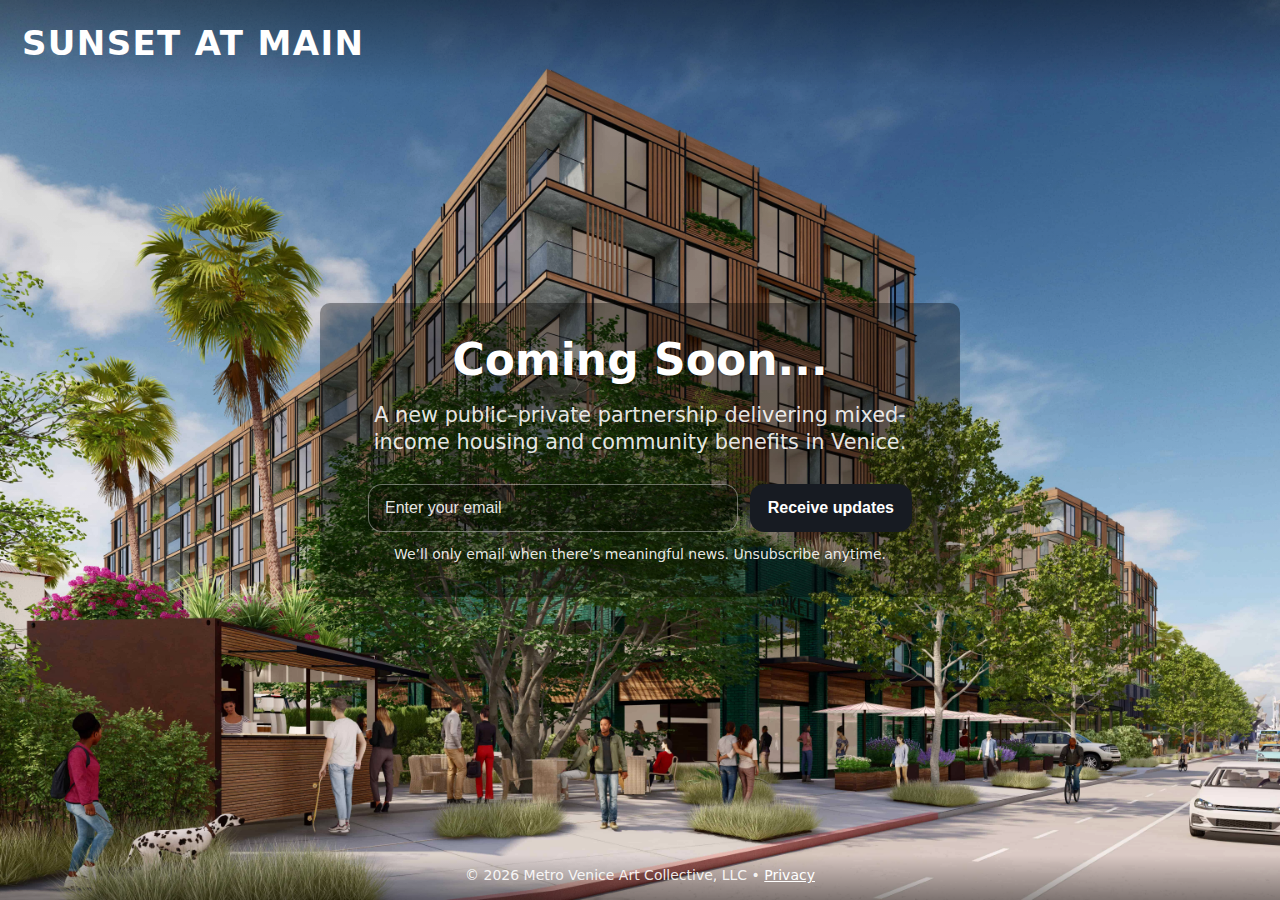
<file: index.html>
<!doctype html>
<html lang="en">
<head>
<meta charset="utf-8" />
<meta name="viewport" content="width=device-width, initial-scale=1" />
<title>Sunset at Main — Coming Soon</title>
<meta name="description" content="A new public–private partnership delivering mixed-income housing and community benefits in Venice. Join for meaningful updates only.">
<link rel="icon" href="/favicon.ico">

<style>
  :root { --fg:#fff; --muted:rgba(255,255,255,.9); --btn:#171b22; --radius:14px; }
  *{box-sizing:border-box;margin:0}
  html,body{height:100%}
  body{font:400 16px/1.5 ui-sans-serif,system-ui,-apple-system,Segoe UI,Roboto,Arial,sans-serif;color:var(--fg);background:#000;overflow:hidden}

  /* One full-screen canvas */
  .hero{position:relative;height:100svh;width:100vw;overflow:hidden;display:flex;align-items:center;justify-content:center;text-align:center}
  .bg{position:absolute;inset:0;z-index:0;background: center 72% / cover no-repeat url("/images/rendering.jpg");filter:brightness(1.05) saturate(1.04)}
  .overlay{position:absolute;inset:0;z-index:1;pointer-events:none;background:
    linear-gradient(180deg, rgba(0,0,0,.18) 0%, rgba(0,0,0,.08) 38%, rgba(0,0,0,0) 70%)}

  /* Header & footer float on top of the image */
  header{position:absolute;top:0;left:0;right:0;z-index:3;padding:18px 22px;background:linear-gradient(to bottom, rgba(0,0,0,.35), rgba(0,0,0,0))}
  .wordmark{font-weight:800;letter-spacing:.04em;text-transform:uppercase;font-size:clamp(22px,3.2vw,34px);text-align:left}

  footer{position:absolute;left:0;right:0;bottom:0;z-index:3;text-align:center;padding:10px 0 14px;font-size:14px;color:var(--muted);
    background:linear-gradient(to top, rgba(0,0,0,.42), rgba(0,0,0,0))}

  /* Center content box */
  .center-content {
    position:relative; z-index:2;
    background: rgba(0,0,0,0.35);
    padding: 2em 3em;
    border-radius: 10px;
    display:flex;
    flex-direction:column;
    align-items:center;
    gap:12px;
    max-width:640px;
  }

  h1{font-weight:800;font-size:clamp(28px,4.6vw,44px);line-height:1.12;text-shadow:0 1px 2px rgba(0,0,0,.25)}
  .tagline{max-width:56ch;line-height:1.3;font-size:1.3em;margin:.3rem 0 1rem;color:var(--muted)}

  /* Form */
  .signup{display:grid;grid-template-columns:1fr auto;gap:12px;width:100%}
  .signup input[type=email]{padding:14px 16px;border-radius:var(--radius);border:1px solid rgba(255,255,255,.38);background:rgba(0,0,0,.28);color:#fff;font-size:1em;outline:none}
  .signup input::placeholder{color:var(--muted)}
  .signup button{padding:14px 18px;border:0;border-radius:var(--radius);background:var(--btn);color:#fff;font-weight:700;font-size:1em;cursor:pointer}
  .micro{max-width:640px;font-size:14px;color:var(--muted)}

  @media (max-width:560px){ .signup{grid-template-columns:1fr} .center-content{padding:1.5em 1.2em} }
</style>
<link rel="apple-touch-icon" href="/images/favicon.png">
<meta name="theme-color" content="#111827">
</head>
<body>

<section class="hero">
  <div class="bg" aria-hidden="true"></div>
  <div class="overlay" aria-hidden="true"></div>

  <header><div class="wordmark">Sunset at Main</div></header>

  <div class="center-content">
    <h1>Coming Soon...</h1>
    <p class="tagline">A new public–private partnership delivering mixed-income housing and community benefits in Venice.</p>

    <form class="signup"
          action="https://buttondown.email/api/emails/embed-subscribe/sunsetatmain"
          method="post" accept-charset="UTF-8" target="_blank" novalidate>
      <input type="email" name="email" placeholder="Enter your email" required>
      <input type="hidden" name="redirect_url" value="https://sunsetatmain.com/thanks.html">
      <button type="submit">Receive updates</button>
    </form>

    <p class="micro">We’ll only email when there’s meaningful news. Unsubscribe anytime.</p>
  </div>

  <footer>© <span id="y"></span> Metro Venice Art Collective, LLC • <a href="/privacy.html" style="color:#fff">Privacy</a></footer>
</section>

<script>document.getElementById('y').textContent=new Date().getFullYear()</script>
</body>
</html>
</file>
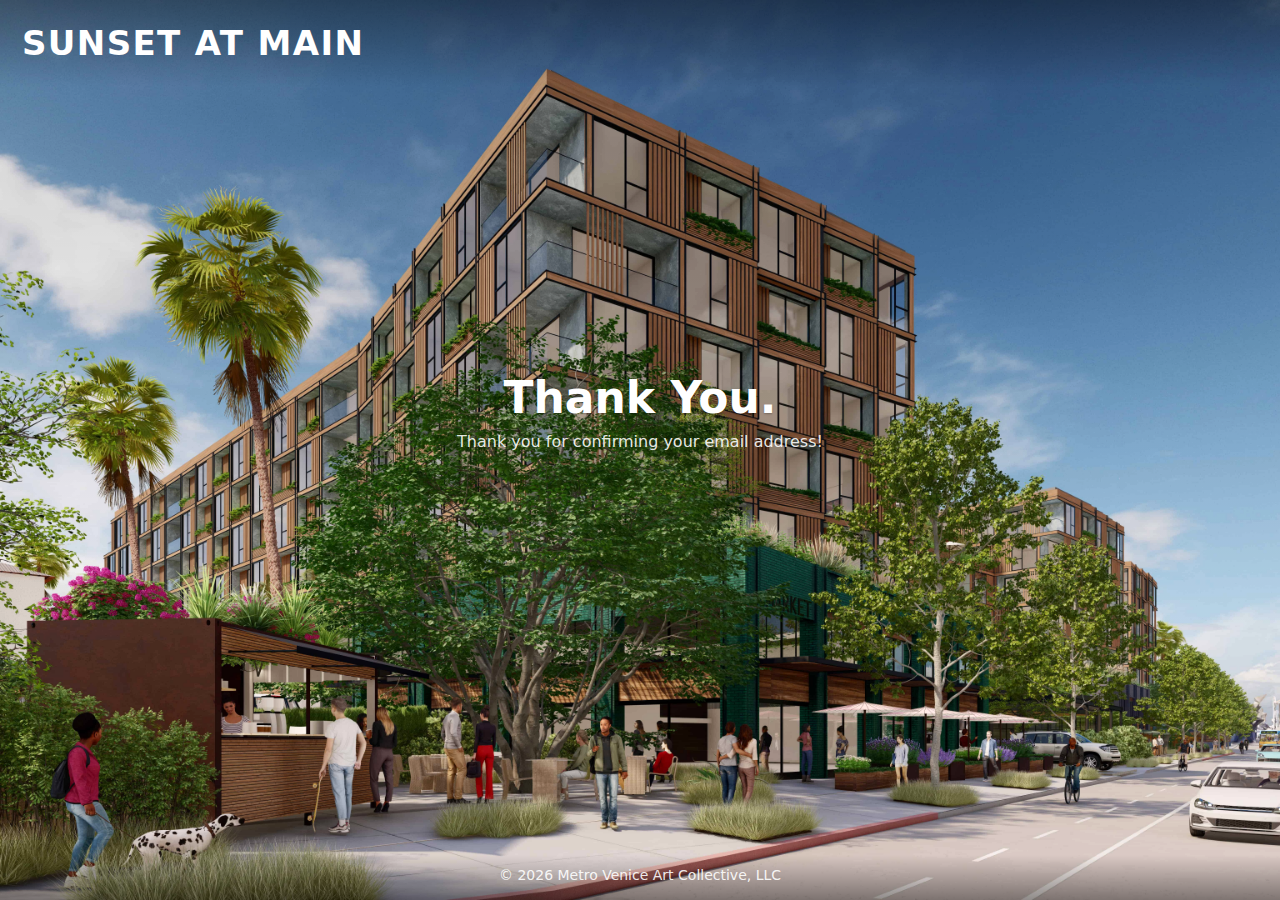
<file: confirmed.html>
<!doctype html>
<html lang="en">
<head>
<meta charset="utf-8" />
<meta name="viewport" content="width=device-width, initial-scale=1" />
<title>Thank You — Sunset at Main</title>
<meta name="robots" content="noindex,nofollow" />
<link rel="apple-touch-icon" href="/images/favicon.png">
<meta name="theme-color" content="#111827">
<link rel="icon" type="image/png" sizes="32x32" href="/images/favicon.png?v=6">
<link rel="shortcut icon" href="/images/favicon.png?v=6">

<style>
  :root { --fg:#fff; --muted:rgba(255,255,255,.9); --radius:14px }
  *{box-sizing:border-box;margin:0}
  html,body{height:100%}
  body{font:400 16px/1.5 ui-sans-serif,system-ui,-apple-system,Segoe UI,Roboto,Arial,sans-serif;color:var(--fg);background:#000;overflow:hidden}

  .hero{position:relative;height:100svh;width:100vw;overflow:hidden;display:flex;align-items:center;justify-content:center;text-align:center}
  .bg{position:absolute;inset:0;z-index:0;background: center 72% / cover no-repeat url("/images/rendering.jpg");filter:brightness(1.05) saturate(1.04)}
  .overlay{position:absolute;inset:0;z-index:1;pointer-events:none;background:
    linear-gradient(180deg, rgba(0,0,0,.18) 0%, rgba(0,0,0,.08) 38%, rgba(0,0,0,0) 70%)}

  header{position:absolute;top:0;left:0;right:0;z-index:3;padding:18px 22px;background:linear-gradient(to bottom, rgba(0,0,0,.35), rgba(0,0,0,0))}
  .wordmark{font-weight:800;letter-spacing:.04em;text-transform:uppercase;font-size:clamp(22px,3.2vw,34px);text-align:left}

  footer{position:absolute;left:0;right:0;bottom:0;z-index:3;text-align:center;padding:10px 0 14px;font-size:14px;color:var(--muted);
    background:linear-gradient(to top, rgba(0,0,0,.42), rgba(0,0,0,0))}

  .wrap{position:relative;z-index:2;display:flex;flex-direction:column;align-items:center;gap:10px;padding:0 20px 76px}
  h1{font-weight:800;font-size:clamp(28px,4.6vw,44px);line-height:1.12;text-shadow:0 1px 2px rgba(0,0,0,.25)}
  .tagline{max-width:56ch;line-height:1.22;color:var(--muted)}

  @media (max-width:560px){ .wrap{padding-bottom:90px} }
</style>
<link rel="icon" href="/favicon.ico">
</head>
<body>

<section class="hero">
  <div class="bg" aria-hidden="true"></div>
  <div class="overlay" aria-hidden="true"></div>

  <header><div class="wordmark">Sunset at Main</div></header>

  <div class="wrap">
    <h1>Thank You.</h1>
    <p class="tagline">Thank you for confirming your email address!</p>
  </div>

  <footer>© <span id="y"></span> Metro Venice Art Collective, LLC</footer>
</section>

<script>document.getElementById('y').textContent=new Date().getFullYear()</script>
</body>
</html>
</file>
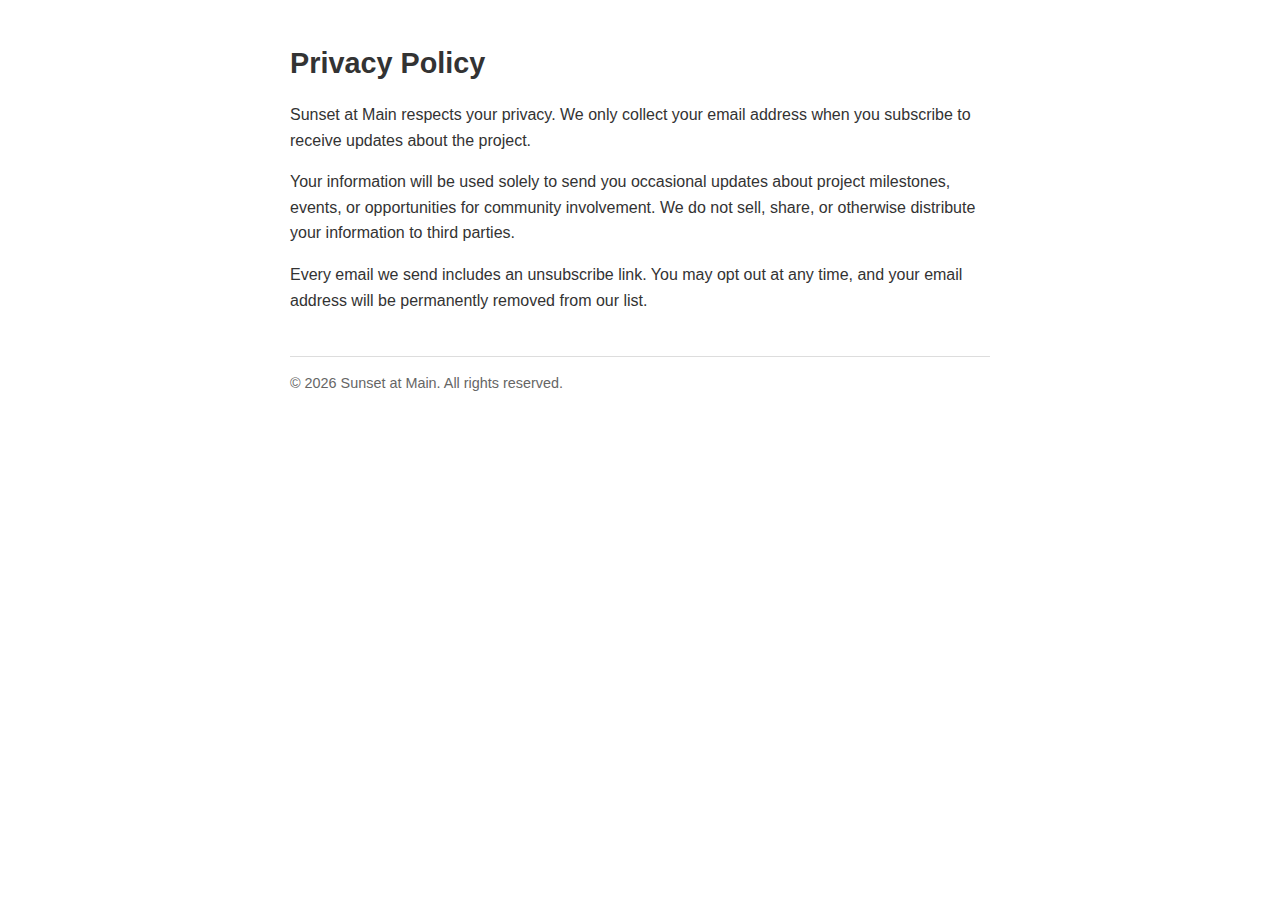
<file: privacy.html>
<!DOCTYPE html>
<html lang="en">
<head>
  <meta charset="UTF-8">
  <meta name="viewport" content="width=device-width, initial-scale=1.0">
  <title>Privacy Policy — Sunset at Main</title>
  <style>
    body {
      font-family: Arial, sans-serif;
      line-height: 1.6;
      max-width: 700px;
      margin: 40px auto;
      padding: 0 20px;
      color: #333;
    }
    h1 {
      font-size: 1.8em;
      margin-bottom: 0.5em;
    }
    footer {
      margin-top: 3em;
      font-size: 0.9em;
      color: #666;
      border-top: 1px solid #ddd;
      padding-top: 1em;
    }
  </style>
</head>
<body>
  <h1>Privacy Policy</h1>
  <p>
    Sunset at Main respects your privacy. We only collect your email address when you subscribe to receive updates about the project. 
  </p>
  <p>
    Your information will be used solely to send you occasional updates about project milestones, events, or opportunities for community involvement. 
    We do not sell, share, or otherwise distribute your information to third parties. 
  </p>
  <p>
    Every email we send includes an unsubscribe link. You may opt out at any time, and your email address will be permanently removed from our list.
  </p>

  <footer>
    &copy; <script>document.write(new Date().getFullYear())</script> Sunset at Main. All rights reserved.
  </footer>
</body>
</html>
</file>
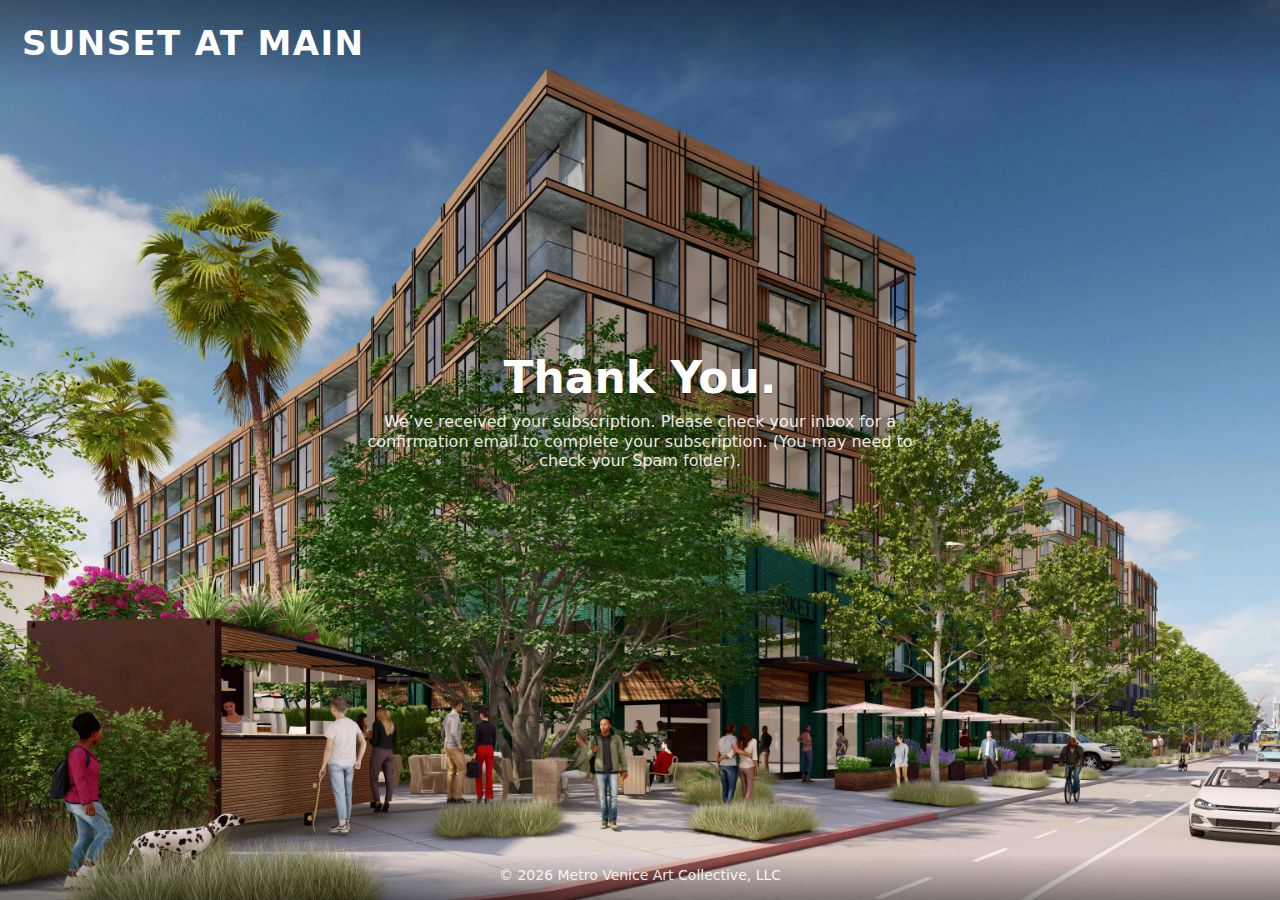
<file: thanks.html>
<!doctype html>
<html lang="en">
<head>
<meta charset="utf-8" />
<meta name="viewport" content="width=device-width, initial-scale=1" />
<title>Thank You — Sunset at Main</title>
<meta name="robots" content="noindex,nofollow" />
<link rel="apple-touch-icon" href="/images/favicon.png">
<meta name="theme-color" content="#111827">

<style>
  :root { --fg:#fff; --muted:rgba(255,255,255,.9); --radius:14px }
  *{box-sizing:border-box;margin:0}
  html,body{height:100%}
  body{font:400 16px/1.5 ui-sans-serif,system-ui,-apple-system,Segoe UI,Roboto,Arial,sans-serif;color:var(--fg);background:#000;overflow:hidden}

  .hero{position:relative;height:100svh;width:100vw;overflow:hidden;display:flex;align-items:center;justify-content:center;text-align:center}
  .bg{position:absolute;inset:0;z-index:0;background: center 72% / cover no-repeat url("/images/rendering.jpg");filter:brightness(1.05) saturate(1.04)}
  .overlay{position:absolute;inset:0;z-index:1;pointer-events:none;background:
    linear-gradient(180deg, rgba(0,0,0,.18) 0%, rgba(0,0,0,.08) 38%, rgba(0,0,0,0) 70%)}

  header{position:absolute;top:0;left:0;right:0;z-index:3;padding:18px 22px;background:linear-gradient(to bottom, rgba(0,0,0,.35), rgba(0,0,0,0))}
  .wordmark{font-weight:800;letter-spacing:.04em;text-transform:uppercase;font-size:clamp(22px,3.2vw,34px);text-align:left}

  footer{position:absolute;left:0;right:0;bottom:0;z-index:3;text-align:center;padding:10px 0 14px;font-size:14px;color:var(--muted);
    background:linear-gradient(to top, rgba(0,0,0,.42), rgba(0,0,0,0))}

  .wrap{position:relative;z-index:2;display:flex;flex-direction:column;align-items:center;gap:10px;padding:0 20px 76px}
  h1{font-weight:800;font-size:clamp(28px,4.6vw,44px);line-height:1.12;text-shadow:0 1px 2px rgba(0,0,0,.25)}
  .tagline{max-width:56ch;line-height:1.22;color:var(--muted)}

  @media (max-width:560px){ .wrap{padding-bottom:90px} }
</style>
<link rel="icon" href="/favicon.ico">
</head>
<body>

<section class="hero">
  <div class="bg" aria-hidden="true"></div>
  <div class="overlay" aria-hidden="true"></div>

  <header><div class="wordmark">Sunset at Main</div></header>

  <div class="wrap">
    <h1>Thank You.</h1>
    <p class="tagline">We’ve received your subscription. Please check your inbox for a confirmation email to complete your subscription. (You may need to check your Spam folder).</p>
  </div>

  <footer>© <span id="y"></span> Metro Venice Art Collective, LLC</footer>
</section>

<script>document.getElementById('y').textContent=new Date().getFullYear()</script>
</body>
</html>
</file>
